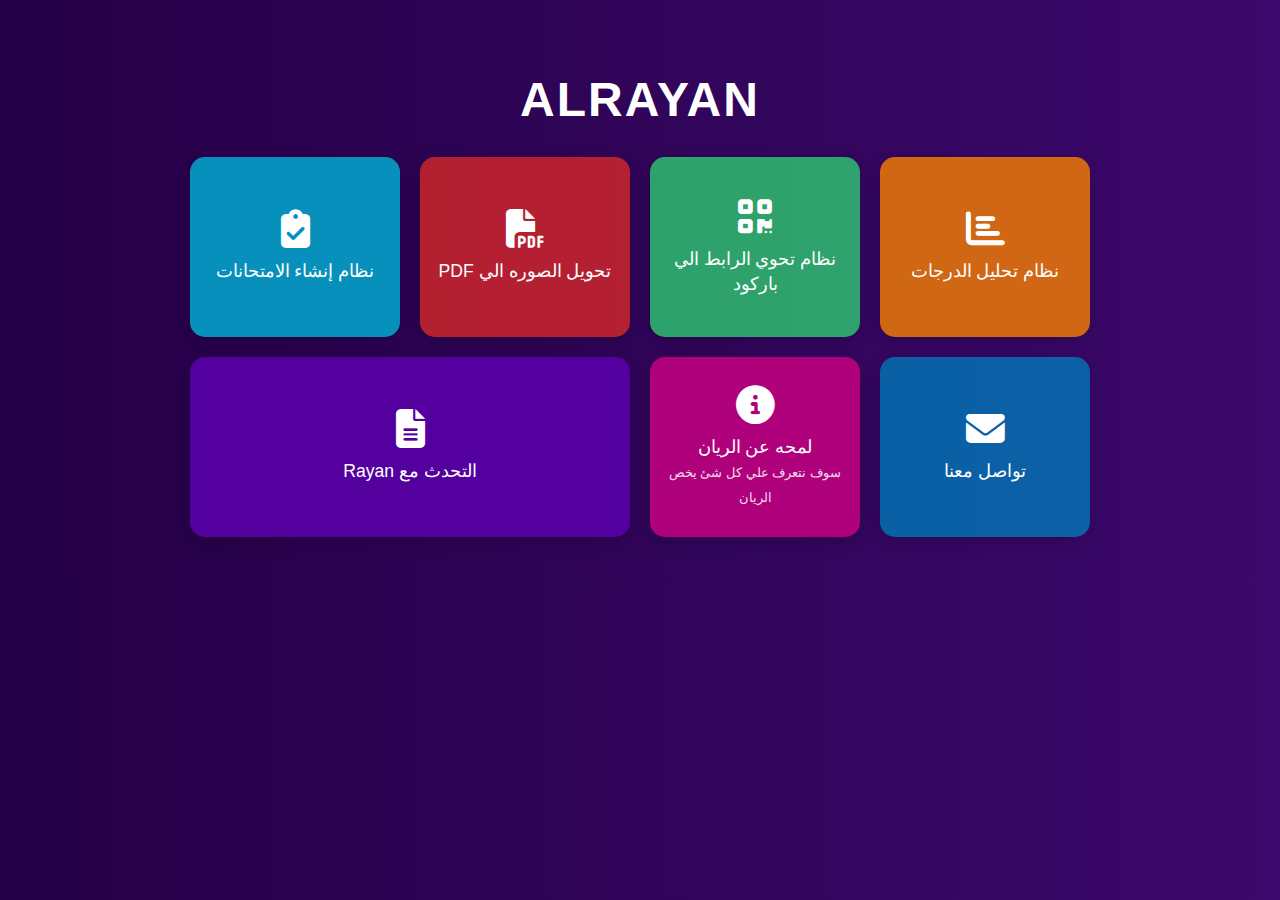
<file: index.html>
<!DOCTYPE html>
<html lang="ar" dir="rtl">
<head>
  <meta charset="UTF-8" />
  <meta name="viewport" content="width=device-width, initial-scale=1.0" />
  <title>ALRAYAN </title>
  <link href="exam.png.jpeg" type="image/x-icon" rel="icon" />
  <link rel="stylesheet" href="style.css" />
  <link rel="stylesheet" href="https://cdnjs.cloudflare.com/ajax/libs/font-awesome/6.5.0/css/all.min.css" />
</head>
<body>
  <div class="container">
    <h1>ALRAYAN</h1>
    <div class="grid">
      <a href="index1.html" class="card orange">
        <i class="fas fa-chart-bar"></i>
        <span>نظام تحليل الدرجات</span>
      </a>
      <a href="index4.html" class="card green">
        <i class="fas fa-qrcode"></i>
        <span>نظام تحوي الرابط الي باركود</span>
      </a>
      <a href="index8.html" class="card red">
        <i class="fas fa-file-pdf"></i>
        <span>تحويل الصوره الي PDF</span>
      </a>
      <a href="index5.html" class="card cyan">
        <i class="fas fa-clipboard-check"></i>
        <span>نظام إنشاء الامتحانات</span>
      </a>
      <a href="index7.html" class="card blue">
        <i class="fas fa-envelope"></i>
        <span>تواصل معنا</span>
      </a>
      <a href="about.html" class="card pink">
        <i class="fas fa-info-circle"></i>
        <span>لمحه عن الريان<br /><small>سوف نتعرف علي كل شئ يخص الريان</small></span>
      </a>
      <a href="index2.html" class="card purple full">
        <i class="fas fa-file-alt"></i>
        <span>التحدث مع Rayan</span>
      </a>
    </div>
  </div>
</body>
</html>
</file>
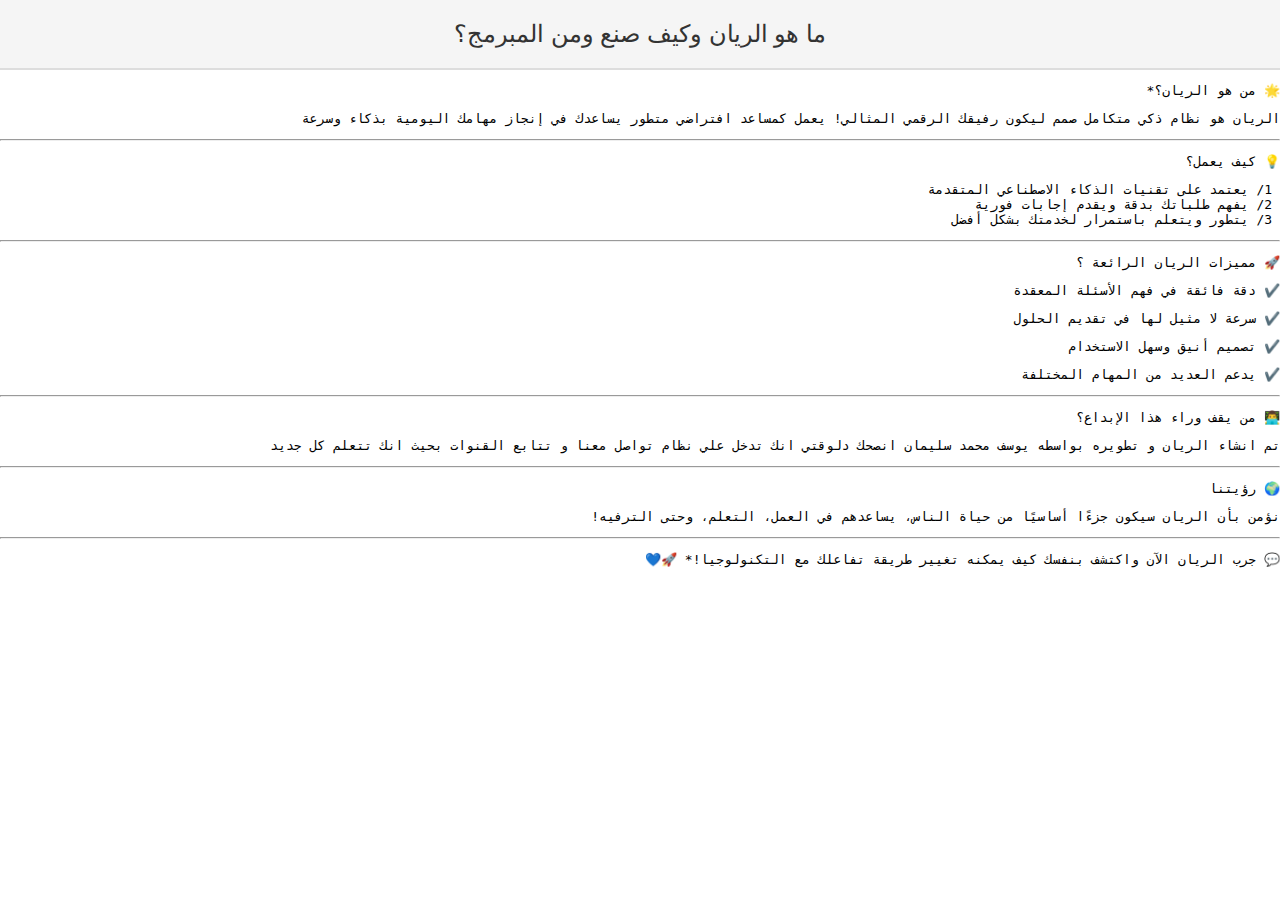
<file: about.html>
<!DOCTYPE html>
<html>
<head>
    <meta charset="UTF-8">
    <title>لمحه عن الريان</title>
    <link href="exam.png.jpeg" type="image/x-icon" rel="icon" />
   <style>
        body {
            margin: 0;
            padding: 0;
            font-family: Arial, sans-serif;
            text-align: right;
            direction: rtl;
        }
        .top-text {
            font-size: 24px;  /* حجم الخط كبير */
            color: #333;
            padding: 20px;
            background-color: #f5f5f5;
            border-bottom: 2px solid #ddd;
            text-align: center;
        }
    </style>
</head>
<body>
    <div class="top-text">
        ما هو الريان وكيف صنع ومن المبرمج؟
    </div>

<pre>🌟 من هو الريان؟*</pre>
<pre>الريان هو نظام ذكي متكامل صمم ليكون رفيقك الرقمي المثالي! يعمل كمساعد افتراضي متطور يساعدك في إنجاز مهامك اليومية بذكاء وسرعة</pre>
<hr>
<pre>💡 كيف يعمل؟</pre>
<pre> 1/ يعتمد على تقنيات الذكاء الاصطناعي المتقدمة
 2/ يفهم طلباتك بدقة ويقدم إجابات فورية
 3/ يتطور ويتعلم باستمرار لخدمتك بشكل أفضل
</pre>
<hr>
<pre>🚀 مميزات الريان الرائعة ؟</pre>
<Pre>✔️ دقة فائقة في فهم الأسئلة المعقدة</Pre>
<pre>✔️ سرعة لا مثيل لها في تقديم الحلول</pre>
<pre>✔️ تصميم أنيق وسهل الاستخدام</pre>
<pre>✔️ يدعم العديد من المهام المختلفة</pre>
<hr>
<pre>👨‍💻 من يقف وراء هذا الإبداع؟</pre>
<pre>تم انشاء الريان و تطويره بواسطه يوسف محمد سليمان انصحك دلوقتي انك تدخل علي نظام تواصل معنا و تتابع القنوات بحيث انك تتعلم كل جديد</pre>
<hr>
<pre>🌍 رؤيتنا</pre>
<pre>نؤمن بأن الريان سيكون جزءًا أساسيًا من حياة الناس، يساعدهم في العمل، التعلم، وحتى الترفيه!</pre>
<hr>
 <pre>💬 جرب الريان الآن واكتشف بنفسك كيف يمكنه تغيير طريقة تفاعلك مع التكنولوجيا!* 🚀💙</pre>


</body>
</html>
</file>
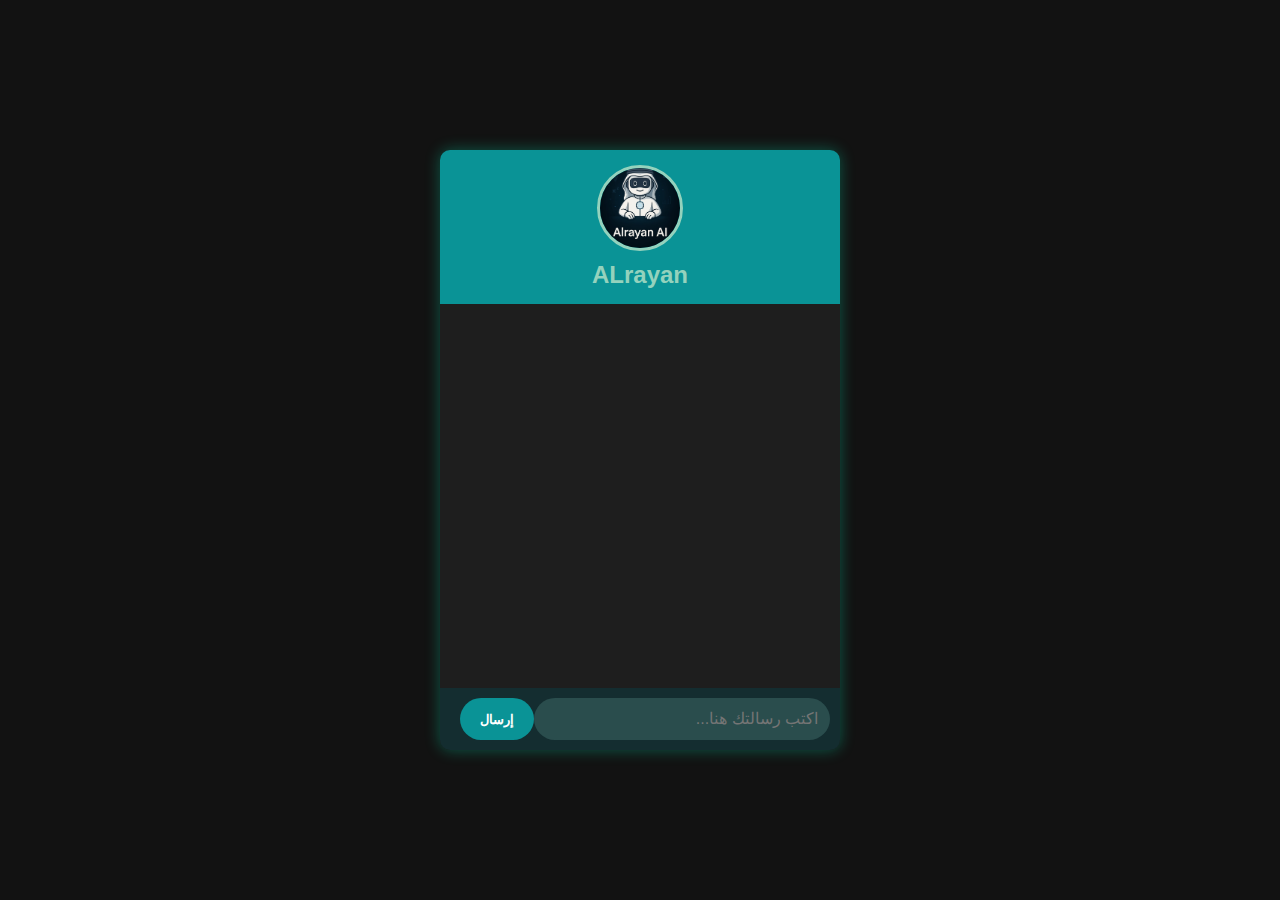
<file: index2.html>
<!DOCTYPE html>
<html lang="ar" dir="rtl">
<head>
  <meta charset="UTF-8" />
  <meta name="viewport" content="width=device-width, initial-scale=1" />
  <title>الريان - المساعد الذكي</title>
  <link href="exam.png.jpeg" type="image/x-icon" rel="icon" />
  <link rel="stylesheet" href="style2.css" />
</head>
<body>
  <div class="chat-container">
    <div class="chat-header">
      <img src="alraya-bot.png" alt="ALrayan" class="chat-image" />
      <h1 class="chat-title">ALrayan</h1>
    </div>
    <div id="chat-window" class="chat-window"></div>
    <form id="chat-form" class="chat-form">
      <input
        type="text"
        id="user-input"
        autocomplete="off"
        placeholder="اكتب رسالتك هنا..."
        required
      />
      <button type="submit" id="send-btn">إرسال</button>
    </form>
  </div>

  <script src="script2.js"></script>
</body>
</html>
</file>
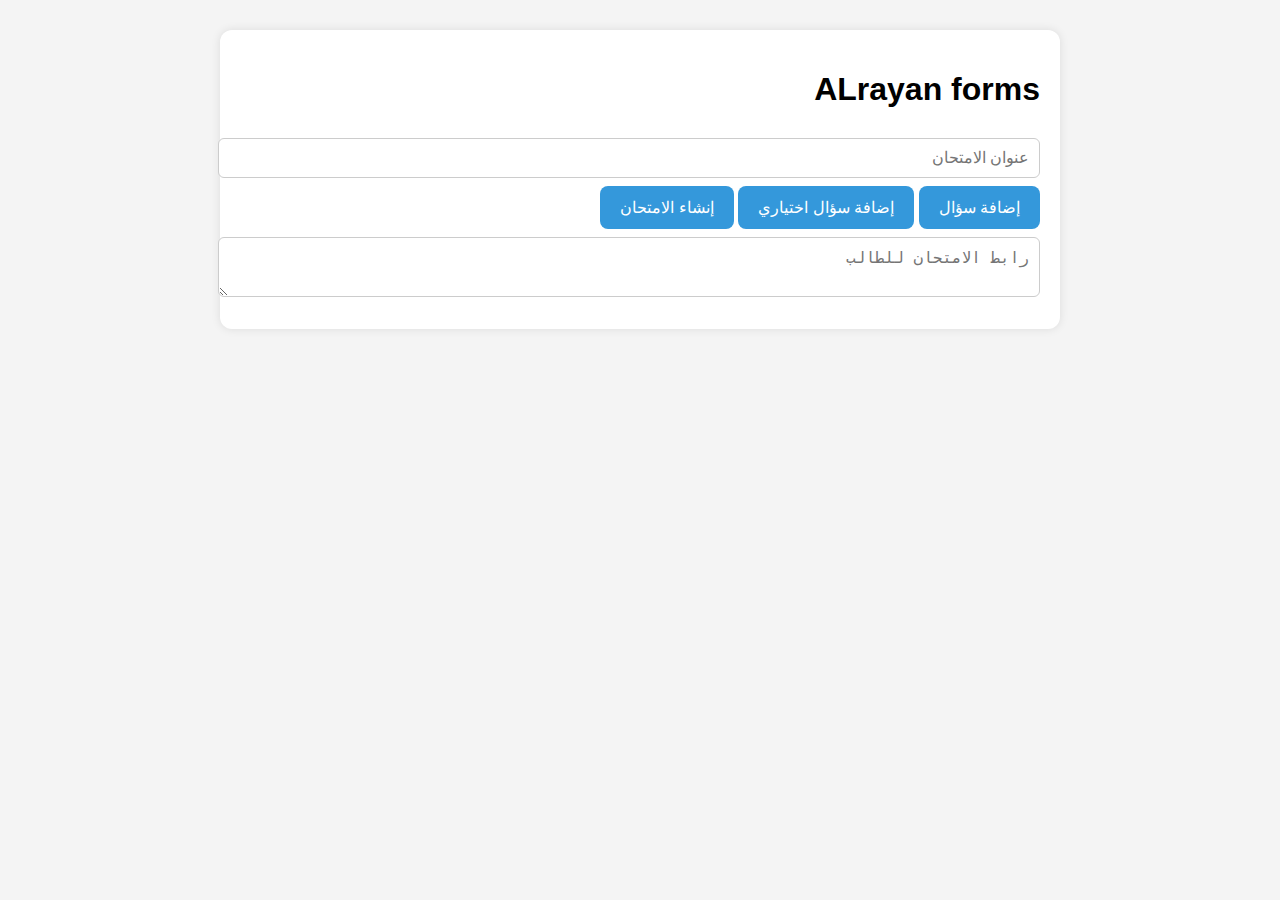
<file: index5.html>
<!DOCTYPE html>
<html lang="ar">
<head>
  <meta charset="UTF-8" />
  <title>لوحة المعلم - إعداد الامتحان</title>
  <link rel="stylesheet" href="style5.css" />
</head>
<body>
  <div class="container">
    <h1>ALrayan forms</h1>
    <input type="text" id="examTitle" placeholder="عنوان الامتحان" />
    <div id="questions"></div>
    <button onclick="addQuestion()">إضافة سؤال</button>
    <button onclick="addOptionalQuestion()">إضافة سؤال اختياري</button>
    <button onclick="generateExam()">إنشاء الامتحان</button>
    <textarea id="examLink" placeholder="رابط الامتحان للطالب" readonly></textarea>
  </div>
  <script src="script5.js"></script>
</body>
</html>
</file>
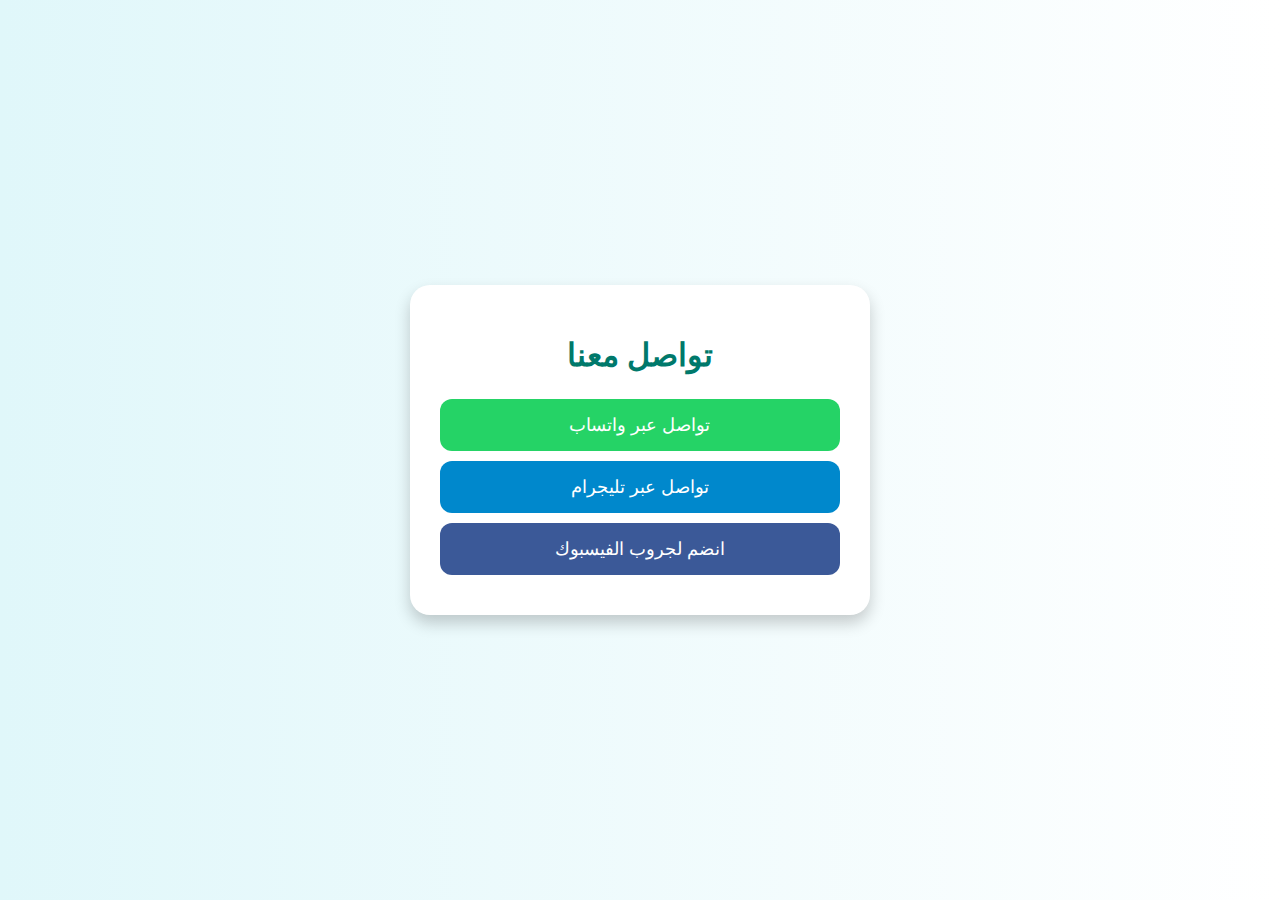
<file: index7.html>
<!DOCTYPE html>
<html lang="ar">
<head>
  <meta charset="UTF-8" />
  <meta name="viewport" content="width=device-width, initial-scale=1.0"/>
  <title>تواصل معنا - ALRAYAN</title>
  <link href="exam.png.jpeg" type="image/x-icon" rel="icon" />
  <link rel="stylesheet" href="style7.css">
</head>
<body>
  <div class="container">
    <h1>تواصل معنا</h1>
    <div class="buttons">
      <button class="btn whatsapp" onclick="openWhatsApp()">تواصل عبر واتساب</button>
      <button class="btn telegram" onclick="openTelegram()">تواصل عبر تليجرام</button>
      <button class="btn facebook" onclick="openFacebook()">انضم لجروب الفيسبوك</button>
    </div>
  </div>
  <script src="script7.js"></script>
</body>
</html>
</file>
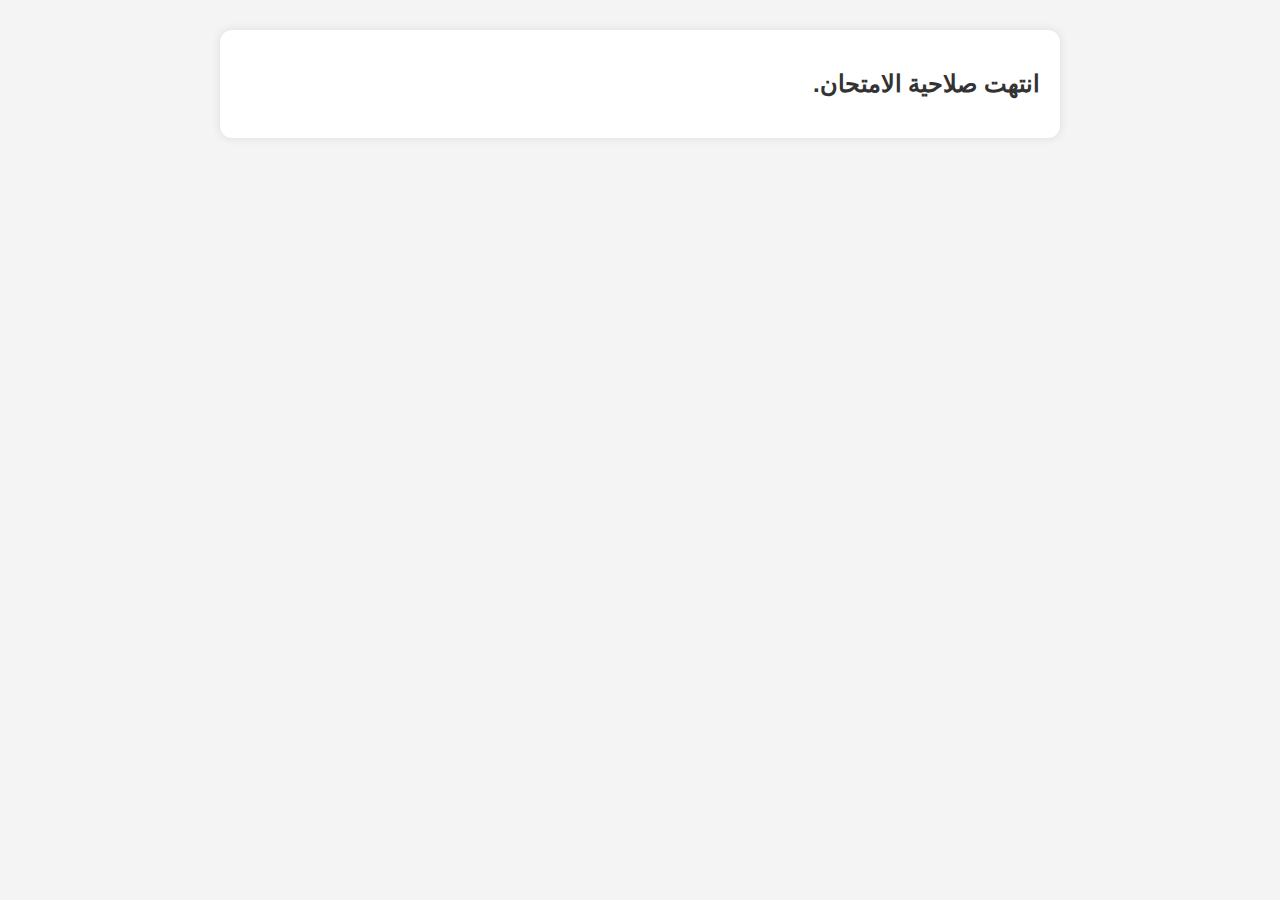
<file: student5.html>
<!DOCTYPE html>
<html lang="ar">
<head>
  <meta charset="UTF-8" />
  <title>امتحان الطالب</title>
  <link rel="stylesheet" href="style5.css" />
</head>
<body>
  <div class="container" id="examContainer"></div>

  <script>
    const data = JSON.parse(localStorage.getItem("examData"));
    const now = Date.now();

    if (!data || (now - data.createdAt) > 2 * 24 * 60 * 60 * 1000) {
      document.getElementById("examContainer").innerHTML = "<h2>انتهت صلاحية الامتحان.</h2>";
    } else {
      const form = document.createElement("form");
      form.innerHTML = "<h2>" + data.title + "</h2><input placeholder='اسم الطالب' required/><br><br>";

      let correct = 0;
      let total = 0;

      data.questions.forEach((q, i) => {
        form.innerHTML += `<div class="question-block"><label>${q.text} ${q.optional ? '(اختياري)' : ''}</label><br>`;
        if (q.image) form.innerHTML += `<img src="${q.image}"><br>`;

        if (q.type === "text") {
          form.innerHTML += `<textarea name="q${i}" ${q.optional ? "" : "required"}></textarea></div><br>`;
        } else if (q.type === "choice") {
          form.innerHTML += `<div class="option-container">`;
          q.options.forEach((opt, j) => {
            form.innerHTML += `
              <label>
                <input type="radio" name="q${i}" value="${j}" ${q.optional ? "" : "required"}>
                ${opt}
              </label>
            `;
          });
          form.innerHTML += `</div></div><br>`;
        }
      });

      form.innerHTML += `<button type="submit">إرسال</button>`;
      form.onsubmit = function (e) {
        e.preventDefault();
        const formData = new FormData(form);
        let score = 0;
        data.questions.forEach((q, i) => {
          if (q.type === "choice" && q.correctIndex !== null) {
            const ans = formData.get(`q${i}`);
            if (ans !== null && parseInt(ans) === q.correctIndex) {
              score += q.grade;
            }
          }
        });
        alert("تم إرسال الامتحان ✅\nدرجتك: " + score + " من " + data.questions.reduce((a, q) => a + (q.grade || 0), 0));
        form.reset();
      };

      document.getElementById("examContainer").appendChild(form);
    }
  </script>
</body>
</html>
</file>
<file: style.css>
body {
  margin: 0;
  font-family: 'Cairo', sans-serif;
  background: linear-gradient(to right, #240046, #3c096c);
  color: white;
  direction: rtl;
}

.container {
  max-width: 900px;
  margin: 0 auto;
  padding: 40px 20px;
  text-align: center;
}

h1 {
  font-size: 3em;
  margin-bottom: 30px;
  letter-spacing: 2px;
}

.grid {
  display: grid;
  grid-template-columns: repeat(auto-fit, minmax(200px, 1fr));
  gap: 20px;
}

.card {
  background-color: #ffffff10;
  border: none;
  padding: 25px 15px;
  border-radius: 15px;
  color: white;
  font-size: 1.1em;
  cursor: pointer;
  text-decoration: none;
  box-shadow: 0 4px 15px rgba(0,0,0,0.2);
  transition: transform 0.2s ease, background 0.3s ease;
  display: flex;
  flex-direction: column;
  align-items: center;
  min-height: 130px;
  justify-content: center;
}

.card i {
  font-size: 2.2em;
  margin-bottom: 10px;
}

.card:hover {
  transform: scale(1.05);
  background-color: #ffffff20;
}

.card span {
  text-align: center;
  line-height: 1.4;
}

.card small {
  font-size: 0.75em;
  opacity: 0.85;
}

.full {
  grid-column: span 2;
}

/* ألوان */
.orange { background-color: #f77f00cc; }
.green  { background-color: #2ec971cc; }
.red    { background-color: #d62828cc; }
.cyan   { background-color: #00b4d8cc; }
.blue   { background-color: #0077b6cc; }
.pink   { background-color: #d00084cc; }
.purple { background-color: #5e00b3cc; }

/* Responsive تحسين إضافي */
@media (max-width: 500px) {
  h1 {
    font-size: 2em;
  }
  .card {
    font-size: 1em;
    padding: 20px 10px;
  }
  .card i {
    font-size: 1.8em;
  }
}
</file>
<file: style2.css>
/* أسلوب عام وخلفية داكنة */
body {
  margin: 0;
  padding: 0;
  font-family: 'Segoe UI', Tahoma, Geneva, Verdana, sans-serif;
  background-color: #121212;
  color: #e0e0e0;
  display: flex;
  justify-content: center;
  align-items: center;
  height: 100vh;
}

.chat-container {
  width: 400px;
  max-width: 90vw;
  background-color: #1e1e1e;
  border-radius: 10px;
  box-shadow: 0 0 15px rgba(0, 255, 200, 0.3);
  display: flex;
  flex-direction: column;
  overflow: hidden;
  height: 600px;
}

.chat-header {
  background-color: #0a9396;
  padding: 15px;
  text-align: center;
  position: relative;
}

.chat-image {
  width: 80px;
  height: 80px;
  border-radius: 50%;
  object-fit: cover;
  margin: 0 auto;
  display: block;
  border: 3px solid #94d2bd;
}

.chat-title {
  margin: 10px 0 0 0;
  font-size: 24px;
  color: #94d2bd;
  font-weight: bold;
}

.chat-window {
  flex: 1;
  padding: 20px;
  overflow-y: auto;
  scrollbar-width: thin;
  scrollbar-color: #0a9396 #121212;
}

.chat-window::-webkit-scrollbar {
  width: 6px;
}

.chat-window::-webkit-scrollbar-thumb {
  background-color: #0a9396;
  border-radius: 3px;
}

.message {
  margin-bottom: 15px;
  max-width: 80%;
  word-wrap: break-word;
  line-height: 1.4;
}

.user-message {
  background-color: #005f73;
  color: #d9f0f0;
  align-self: flex-start;
  padding: 10px 15px;
  border-radius: 15px 15px 15px 3px;
}

.bot-message {
  background-color: #94d2bd;
  color: #121212;
  align-self: flex-end;
  padding: 10px 15px;
  border-radius: 15px 15px 3px 15px;
}

.chat-form {
  display: flex;
  padding: 10px;
  background-color: #142d30;
}

#user-input {
  flex: 1;
  padding: 12px;
  border-radius: 25px;
  border: none;
  outline: none;
  font-size: 16px;
  background-color: #2a4d4d;
  color: #e0e0e0;
  transition: background-color 0.3s ease;
}

#user-input:focus {
  background-color: #3a6b6b;
}

#send-btn {
  background-color: #0a9396;
  border: none;
  padding: 0 20px;
  margin-left: 10px;
  border-radius: 25px;
  color: #fff;
  font-weight: bold;
  cursor: pointer;
  transition: background-color 0.3s ease;
}

#send-btn:hover {
  background-color: #056c6c;
}
</file>
<file: style5.css>
body {
  font-family: 'Arial', sans-serif;
  background-color: #f4f4f4;
  direction: rtl;
  text-align: right;
  margin: 0;
  padding: 0;
}

.container {
  max-width: 800px;
  margin: 30px auto;
  background: #fff;
  padding: 20px;
  border-radius: 12px;
  box-shadow: 0 0 10px rgba(0,0,0,0.1);
}

h2 {
  color: #333;
  margin-bottom: 20px;
}

textarea, input[type="text"], input[type="number"], select {
  width: 100%;
  margin: 8px 0;
  padding: 10px;
  font-size: 16px;
  border-radius: 6px;
  border: 1px solid #ccc;
}

input[type="file"] {
  margin: 10px 0;
}

.question-block {
  border: 1px solid #ddd;
  padding: 15px;
  margin-bottom: 20px;
  border-radius: 10px;
  background: #f9f9f9;
}

.option-container {
  display: flex;
  flex-wrap: wrap;
  gap: 10px;
  margin-top: 10px;
}

.option-container label {
  display: flex;
  align-items: center;
  padding: 10px 15px;
  background-color: #e9f0ff;
  border-radius: 8px;
  cursor: pointer;
  border: 1px solid #b0c4de;
}

.option-container input[type="radio"] {
  margin-left: 10px;
  transform: scale(1.3);
}

button {
  padding: 12px 20px;
  font-size: 16px;
  border: none;
  background: #3498db;
  color: #fff;
  border-radius: 8px;
  cursor: pointer;
  transition: background 0.3s;
}

button:hover {
  background: #2980b9;
}

img {
  max-width: 100%;
  margin-top: 10px;
  border-radius: 8px;
}
</file>
<file: style7.css>
body {
  font-family: 'Cairo', sans-serif;
  background: linear-gradient(to right, #e0f7fa, #ffffff);
  display: flex;
  justify-content: center;
  align-items: center;
  height: 100vh;
  direction: rtl;
  margin: 0;
}

.container {
  text-align: center;
  background-color: #fff;
  padding: 30px;
  border-radius: 20px;
  box-shadow: 0 8px 16px rgba(0,0,0,0.2);
  max-width: 400px;
  width: 90%;
}

h1 {
  margin-bottom: 25px;
  color: #00796b;
}

.buttons .btn {
  display: block;
  width: 100%;
  margin: 10px 0;
  padding: 15px;
  font-size: 18px;
  border: none;
  border-radius: 12px;
  cursor: pointer;
  transition: 0.3s;
  color: #fff;
}

.btn.whatsapp {
  background-color: #25D366;
}

.btn.telegram {
  background-color: #0088cc;
}

.btn.facebook {
  background-color: #3b5998;
}

.btn:hover {
  opacity: 0.9;
}
</file>
